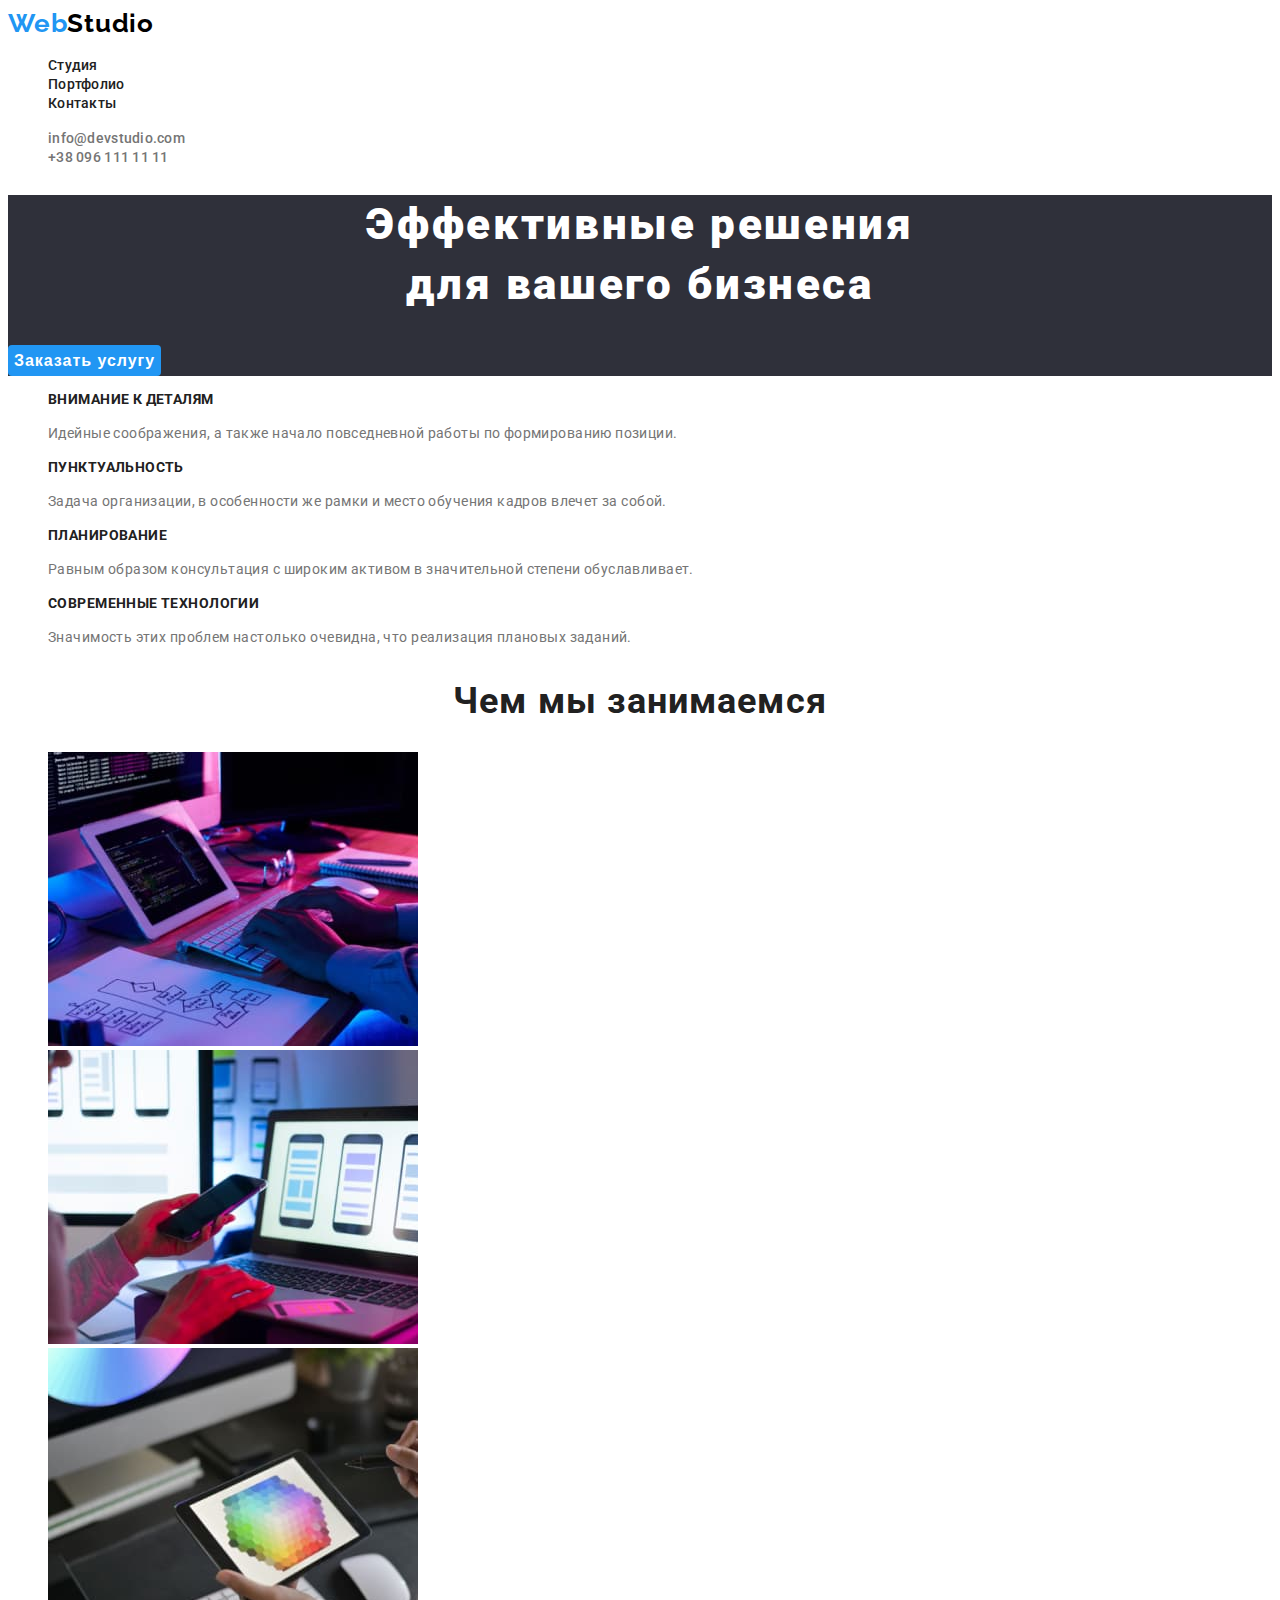
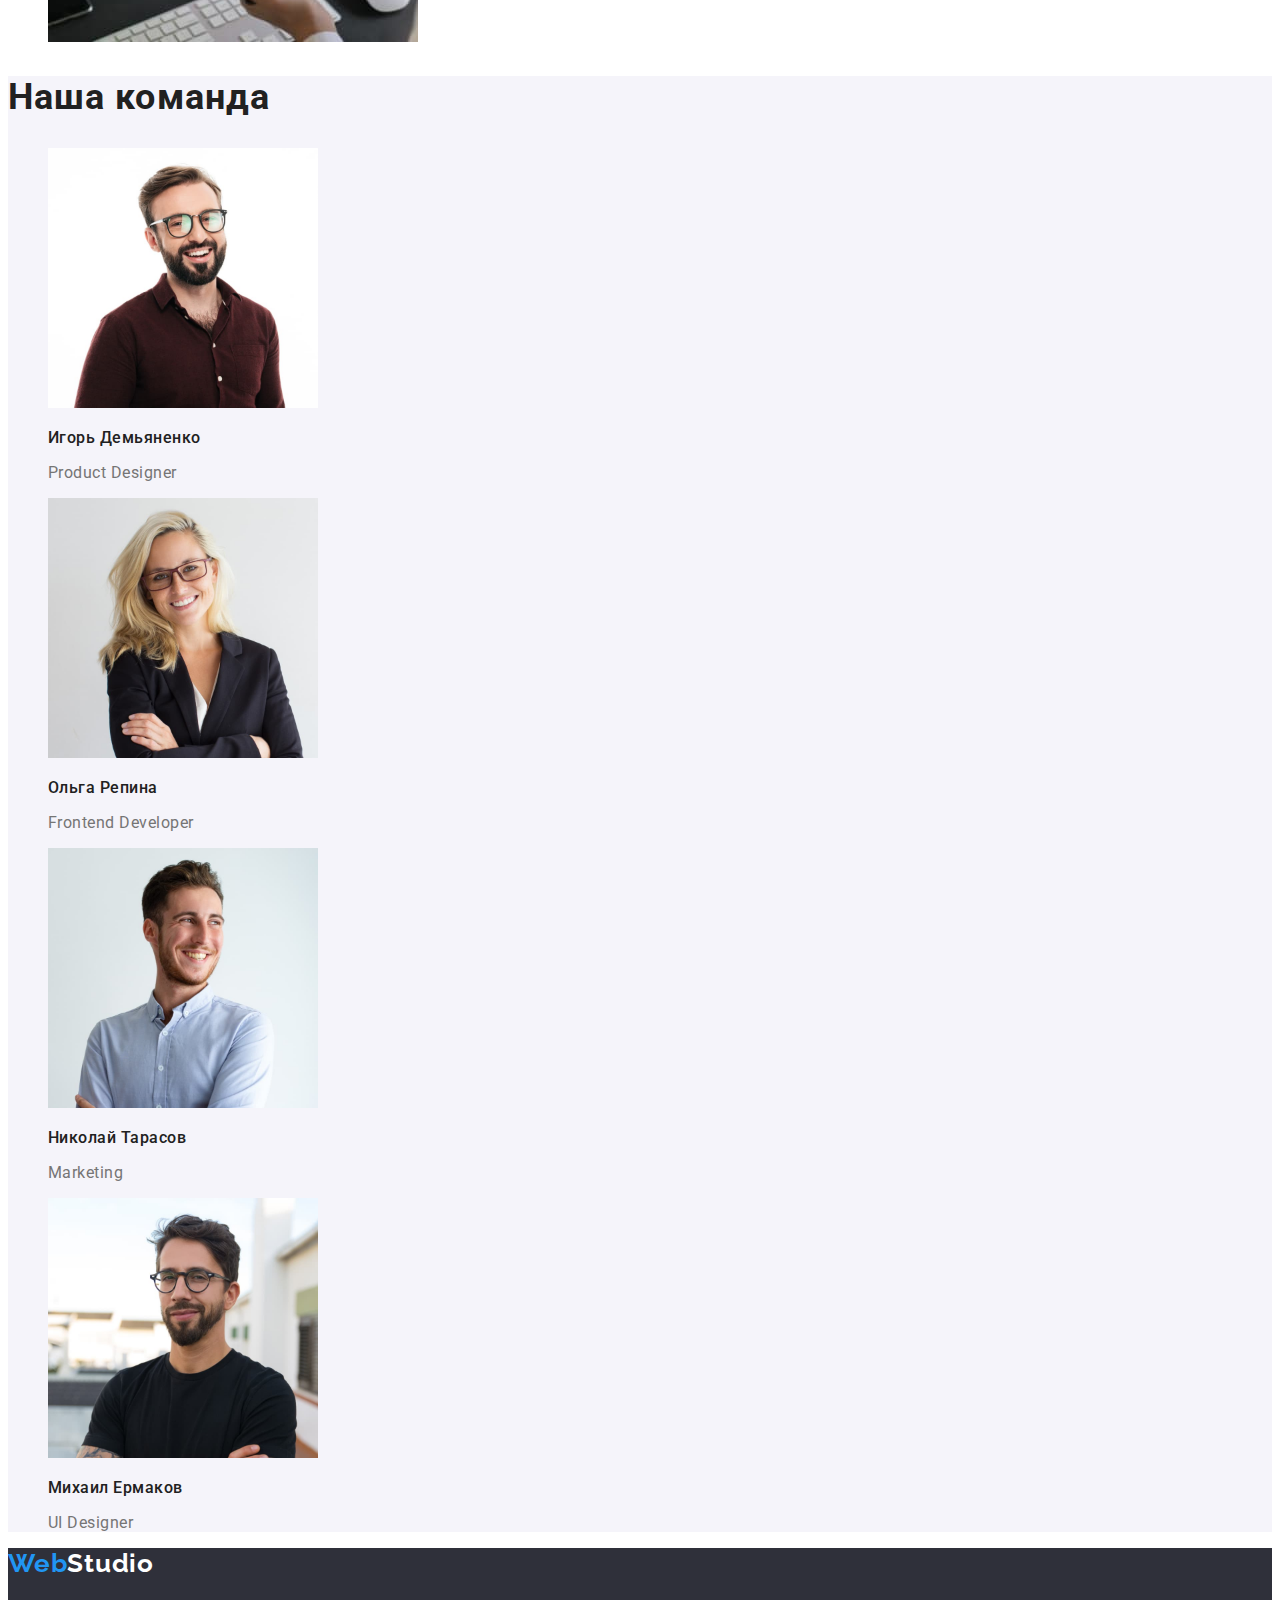
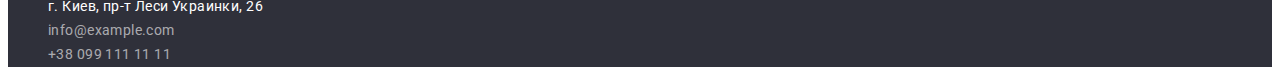
<file: index.html>
<!DOCTYPE html>
<html lang="ru">

<head>
    <link rel="preconnect" href="https://fonts.googleapis.com">
    <link rel="preconnect" href="https://fonts.gstatic.com" crossorigin>
    <meta charset="UTF-8">
    <meta http-equiv="X-UA-Compatible" content="IE=edge">
    <meta name="viewport" content="width=device-width, initial-scale=1.0">
    <title>Главная</title>
    <link rel="preconnect" href="https://fonts.googleapis.com">
    <link rel="preconnect" href="https://fonts.gstatic.com" crossorigin>
    <link
        href="https://fonts.googleapis.com/css2?family=Raleway:wght@700&family=Roboto:wght@400;500;700;900&display=swap"
        rel="stylesheet">
    <link rel="stylesheet" href="https://cdnjs.cloudflare.com/ajax/libs/modern-normalize/1.1.0/modern-normalize.min.css"
        integrity="sha512-wpPYUAdjBVSE4KJnH1VR1HeZfpl1ub8YT/NKx4PuQ5NmX2tKuGu6U/JRp5y+Y8XG2tV+wKQpNHVUX03MfMFn9Q=="
        crossorigin="anonymous" referrerpolicy="no-referrer">
    <link rel="stylesheet" href="./css/styles.css">
</head>

<body>
    <header class="heаder">
        <nav class="header-navigation">
            <a class="header-logo link" lang="en" href="/goit-markup-hw-02/index.html"> Web<span class="studio">Studio</span></a>
            <ul class="header-list list">
                <li class="header-item">
                    <a class="header-link link" href="/goit-markup-hw-02/index.html">Студия</a>
                </li>
                <li class="header-item">
                    <a class="header-link link" href="/goit-markup-hw-02/portfolio.html">Портфолио</a>
                </li>
                <li class="header-item">
                    <a class="header-link link" href="">Контакты</a>
                </li>
            </ul>
        </nav>
        <ul class="header-right">
            <li class="header-right item">
                <a class="header-mail link" href="mailto:info@devstudio.com">info@devstudio.com</a>
            </li>
            <li class="header-right item">
                <a class="header-tel link" href="tel:+380961111111">+38 096 111 11 11</a>
            </li>
        </ul>
    </header>
    <main>
        <section class="hero">
            <h1 class="hero-title">Эффективные решения <br>
                для вашего бизнеса</h1>
            <button class="hero-button" type="button">Заказать услугу</button>
        </section>
        <section class="feature">
            <h2 hidden>Преимущества</h2>
            <ul class="feature-list list">
                <li>
                    <h3 class="feature-title">Внимание к деталям</h3>
                    <p class="feature-text">Идейные соображения, а также начало повседневной работы по формированию
                        позиции.</p>
                </li>
                <li>
                    <h3 class="feature-title">Пунктуальность</h3>
                    <p class="feature-text">Задача организации, в особенности же рамки и место обучения кадров влечет за
                        собой.</p>
                </li>
                <li>
                    <h3 class="feature-title">Планирование</h3>
                    <p class="feature-text">Равным образом консультация с широким активом в значительной степени
                        обуславливает.</p>
                </li>
                <li>
                    <h3 class="feature-title">Современные технологии</h3>
                    <p class="feature-text">Значимость этих проблем настолько очевидна, что реализация плановых заданий.
                    </p>
                </li>
            </ul>
        </section>
        <section class="about">
            <h2 class="about-title">Чем мы занимаемся</h2>
            <ul class="about-list list">
                <li class="about-list list">
                    <img class="about-image" src="./images/images01/main-about-img1.jpg" alt="image1" width="370"
                        height="294">
                </li>
                <li>
                    <img class="about-image" src="./images/images01/main-about-img2.jpg" alt="image2" width="370"
                        height="294">
                </li>
                <li>
                    <img class="about-image" src="./images/images01/main-about-img3.jpg" alt="image3" width="370"
                        height="294">
                </li>
            </ul>
        </section>
        <section class="team">
            <h2 class="team-title">Наша команда</h2>
            <ul class="team-list list">
                <li>
                    <img class="team-image" src="./images/images01/main-team-photo1.jpg" alt="photo1" width="270"
                        height="260">
                    <h3 class="team-name">Игорь Демьяненко</h3>
                    <p class="team-position">Product Designer</p>
                </li>
                <li>
                    <img src="./images/images01/main-team-photo2.jpg" alt="photo2" width="270" height="260">
                    <h3 class="team-name">Ольга Репина</h3>
                    <p class="team-position">Frontend Developer</p>
                </li>
                <li>
                    <img class="team-image" src="./images/images01/main-team-photo3.jpg" alt="photo3" width="270"
                        height="260">
                    <h3 class="team-name">Николай Тарасов</h3>
                    <p class="team-position">Marketing</p>
                </li>
                <li>
                    <img class="team-image" src="./images/images01/main-team-photo4.jpg" alt="photo4" width="270"
                        height="260">
                    <h3 class="team-name">Михаил Ермаков</h3>
                    <p class="team-position">UI Designer</p>
                </li>
            </ul>
        </section>
    </main>
    <footer class="footer">
        <a class="footer-logo link" lang="en" href="">Web<span class="footerstudio">Studio</span></a>
        <address>
            <ul class="footer-list list">
                <li>
                    <a class="footer-adress link" href="https://goo.gl/maps/2DE2xXXE3Ngxroqn7" target="_blank"
                        rel="noopener noreferrer">г. Киев, пр-т
                        Леси Украинки, 26</a>
                </li>
                <li>
                    <a class="footer-mail link" href="mailto:info@example.com">info@example.com</a>
                </li>
                <li>
                    <a class="footer-tel link" href="tel:+380991111111">+38 099 111 11 11</a>
                </li>
            </ul>
        </address>
    </footer>
</body>

</html>
</file>
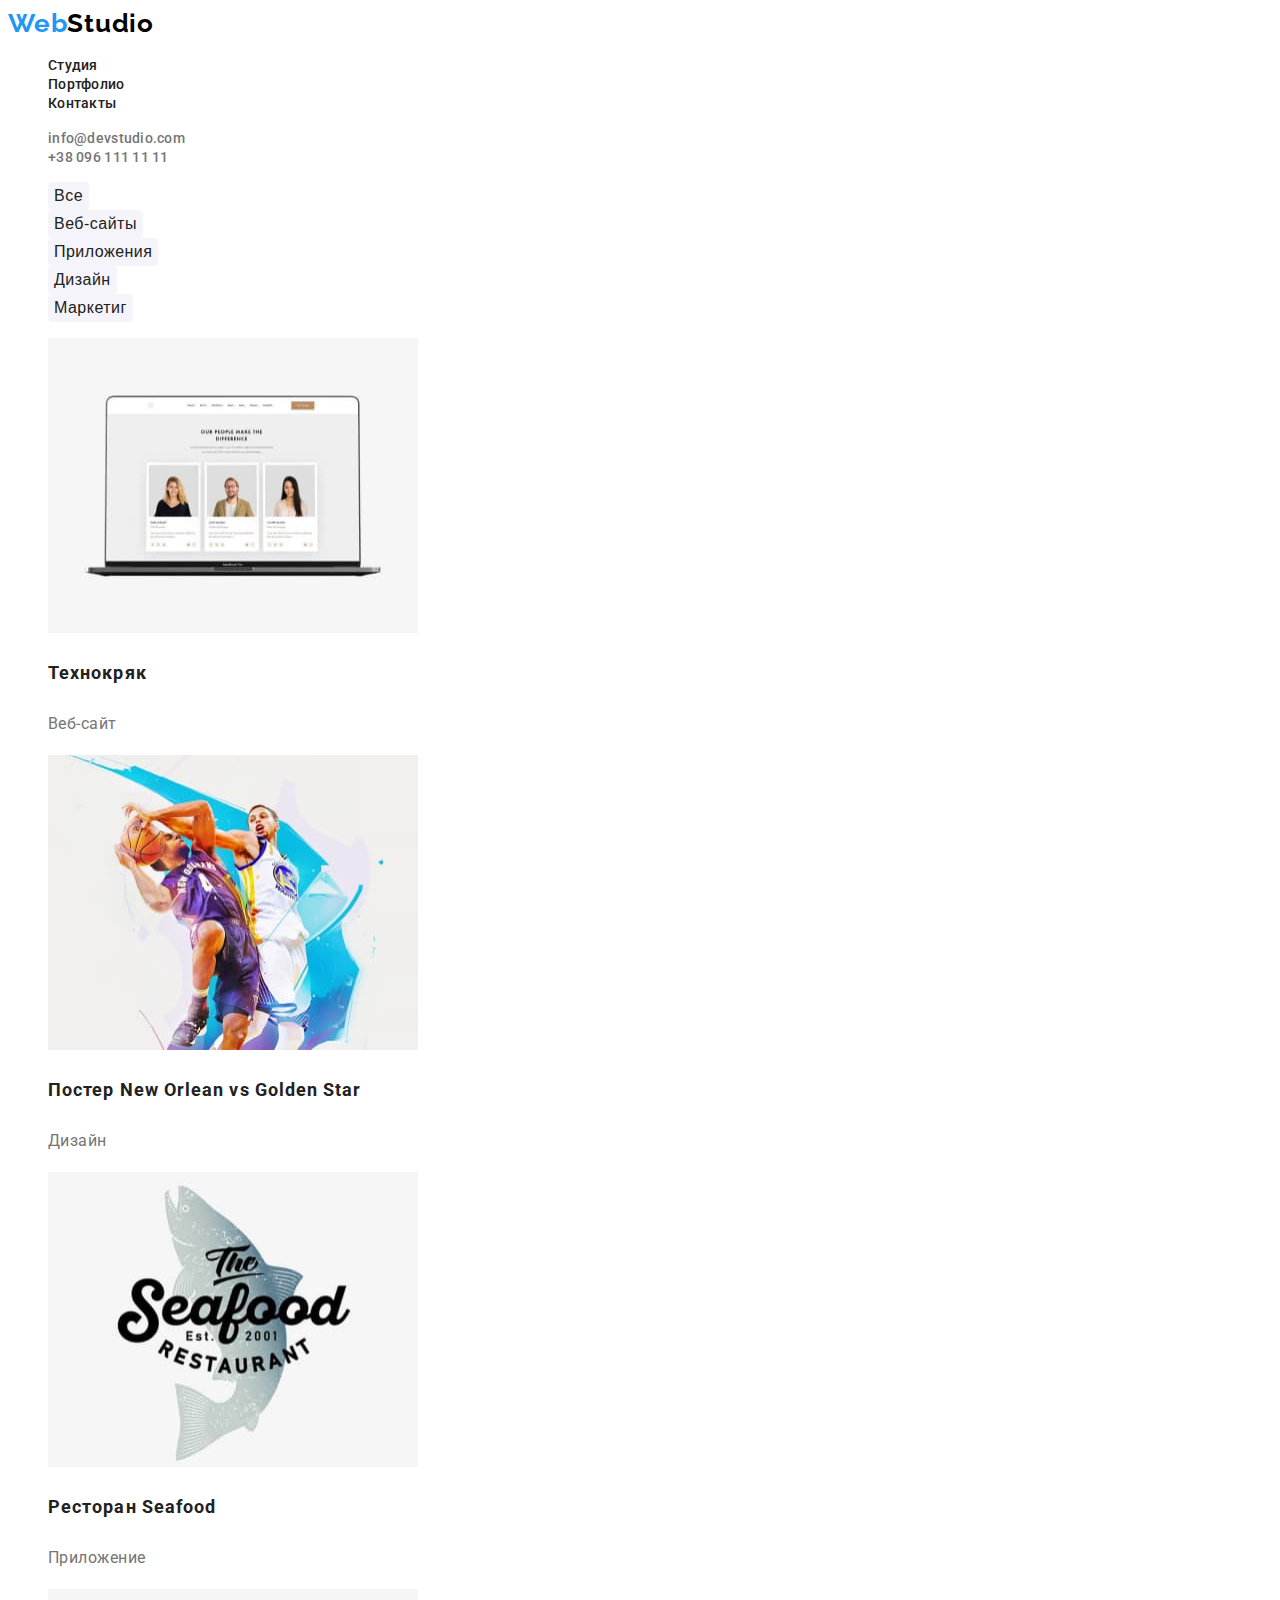
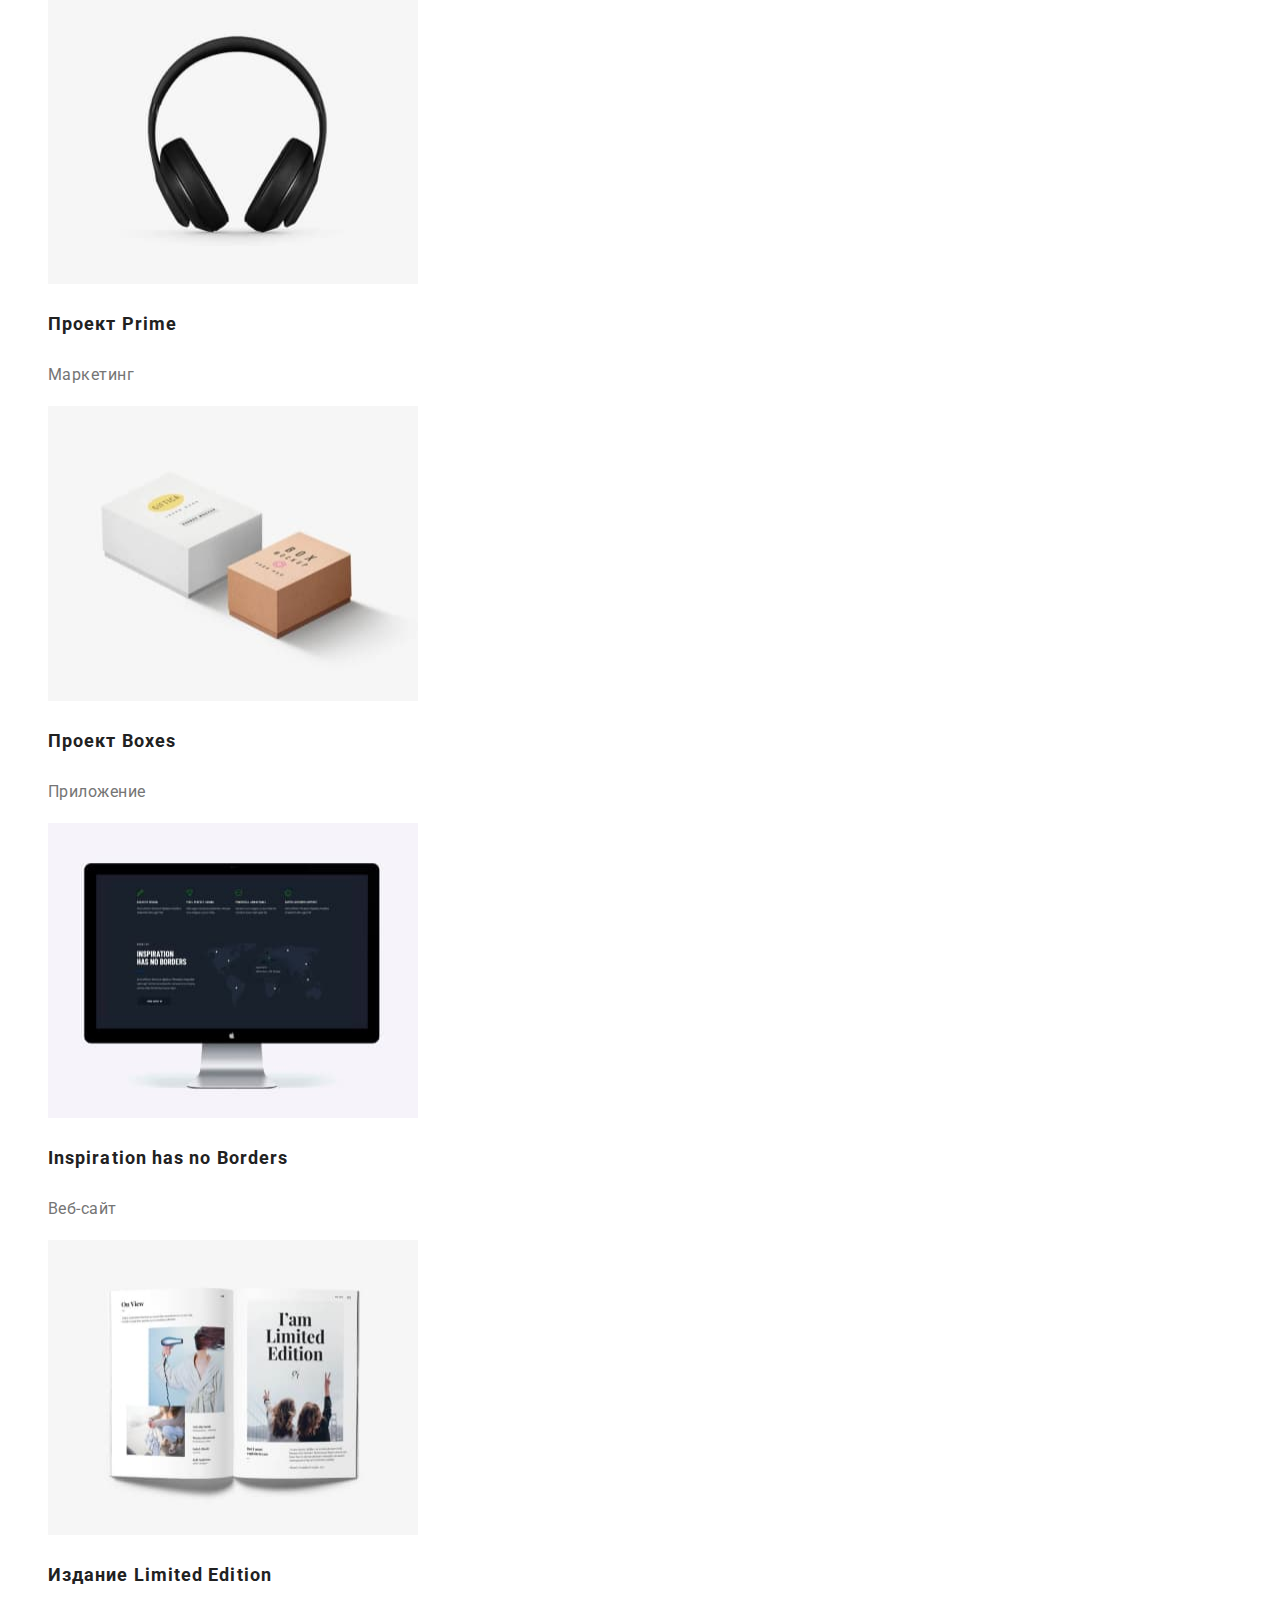
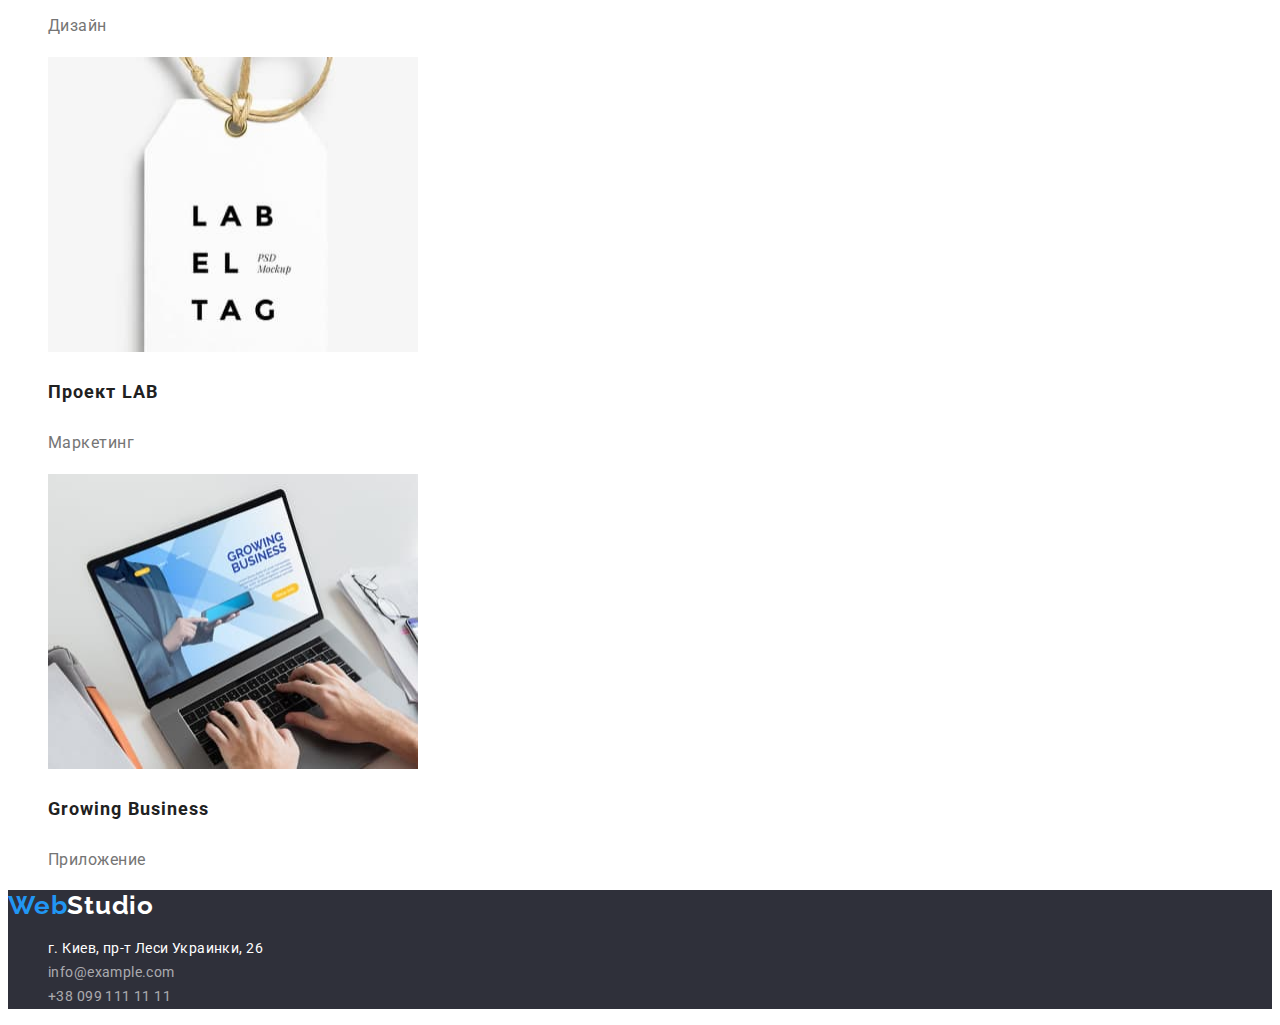
<file: portfolio.html>
<!DOCTYPE html>
<html lang="en">
<head>
    <link rel="preconnect" href="https://fonts.googleapis.com">
    <link rel="preconnect" href="https://fonts.gstatic.com" crossorigin>
    <meta charset="UTF-8">
    <meta http-equiv="X-UA-Compatible" content="IE=edge">
    <meta name="viewport" content="width=device-width, initial-scale=1.0">
    <title>Портфолио</title>
    <link rel="preconnect" href="https://fonts.googleapis.com">
    <link rel="preconnect" href="https://fonts.gstatic.com" crossorigin>
    <link href="https://fonts.googleapis.com/css2?family=Raleway:wght@700&family=Roboto:wght@400;500;700&display=swap"
    rel="stylesheet">
    <link rel="stylesheet" href="https://cdnjs.cloudflare.com/ajax/libs/modern-normalize/1.1.0/modern-normalize.min.css"
        integrity="sha512-wpPYUAdjBVSE4KJnH1VR1HeZfpl1ub8YT/NKx4PuQ5NmX2tKuGu6U/JRp5y+Y8XG2tV+wKQpNHVUX03MfMFn9Q=="
        crossorigin="anonymous" referrerpolicy="no-referrer" />
    <link rel="stylesheet" href="./css/styles.css">
</head>
<body>
    <header class="heаder">
        <nav class="header-navigation">
            <a class="header-logo link" lang="en" href="/goit-markup-hw-02/index.html"> Web<span class="studio">Studio</span></a>
            <ul class="header-list list">
                <li class="header-item">
                    <a class="header-link link" href="/goit-markup-hw-02/index.html">Студия</a>
                </li>
                <li class="header-item">
                    <a class="header-link link" href="/goit-markup-hw-02/portfolio.html">Портфолио</a>
                </li>
                <li class="header-item">
                    <a class="header-link link" href="">Контакты</a>
                </li>
            </ul>
        </nav>
        <ul class="header-right">
            <li class="header-right item">
                <a class="header-mail link" href="mailto:info@devstudio.com">info@devstudio.com</a>
            </li>
            <li class="header-right item">
                <a class="header-tel link" href="tel:+380961111111">+38 096 111 11 11</a>
            </li>
        </ul>
    </header>
    <main>
        <section class="filter">
            <h1 hidden>Портфолио</h1>
            <h2 hidden>Фильтр</h2>
            <ul class="filter-list list">
                <li>
                    <button class="filter-button" type="button" >Все</button>
                </li>
                <li>
                    <button class="filter-button" type="button">Веб-сайты</button>
                </li>
                <li>
                    <button class="filter-button" type="button">Приложения</button>
                </li>
                <li>
                    <button class="filter-button" type="button">Дизайн</button>
                </li>
                <li>
                    <button class="filter-button" type="button">Маркетиг</button>
                </li>
            </ul>   
        </section>
        <section class="credentials">
            <h2 hidden class="visually hidden"> Наши работы</h2>
            <ul class="credentials-list list">
                <li>
                    <a class="credentials-link link" href="">
                    <img src="./images/images02/portfolio-img1.jpg" alt="laptop" width="370" height="295">
                    <h3 class="credentials-title">Технокряк</h3>
                    <p class="credentials-name">Веб-сайт</p>
                    <p hidden>Lorem ipsum dolor sit amet, consectetur adipisicing elit. Aperiam quam consequuntur aliquam? Dignissimos similique fugit repudiandae nobis incidunt, quaerat voluptatem illo beatae nesciunt veniam voluptas nostrum eligendi veritatis, nihil sequi.
                    </p>
                    </a>
                </li>
                <li>
                    <a class="credentials-link link" href="">
                    <img src="./images/images02/portfolio-img2.jpg" alt="poster" width="370" height="295">
                    <h3 class="credentials-title">Постер New Orlean vs Golden Star</h3>
                    <p class="credentials-name">Дизайн</p>
                    <p hidden>Lorem ipsum dolor sit amet, consectetur adipisicing elit. Aperiam quam consequuntur aliquam? Dignissimos similique
                        fugit repudiandae nobis incidunt, quaerat voluptatem illo beatae nesciunt veniam voluptas nostrum eligendi
                        veritatis, nihil sequi.
                    </p>
                    </a>
                </li>
                <li>
                    <a class="credentials-link link" href=""></a>
                    <img src="./images/images02/portfolio-img3.jpg" alt="restoraunt" width="370" height="295">
                    <h3 class="credentials-title">Ресторан Seafood</h3>
                    <p class="credentials-name">Приложение</p>
                    <p hidden>Lorem ipsum dolor sit amet consectetur adipisicing elit. Nulla, earum praesentium alias deserunt error nam? Totam perferendis, asperiores at laborum animi assumenda. Ratione perferendis impedit culpa placeat sapiente, adipisci ex.</p>
                </li>
                <li>
                    <a class="credentials-link link" href=""></a>
                    <img src="./images/images02/portfolio-img4.jpg" alt="headphones" width="370" height="295">
                    <h3 class="credentials-title">Проект Prime</h3>
                    <p class="credentials-name">Маркетинг</p>
                    <p hidden>Lorem, ipsum dolor sit amet consectetur adipisicing elit. Fuga aspernatur facilis quasi laborum magnam optio, atque ea molestias dolorum voluptates incidunt illo odit consequatur, alias saepe ipsa libero distinctio culpa!</p>
                    
                <li>
                    <a class="credentials-link link" href=""></a>
                    <img src="./images/images02/portfolio-img5.jpg" alt="boxes" width="370" height="295">
                    <h3 class="credentials-title">Проект Boxes</h3>
                    <p class="credentials-name">Приложение</p>
                    <p hidden>Lorem ipsum dolor sit amet consectetur adipisicing elit. Laboriosam, recusandae facere enim asperiores possimus aliquam. Qui quas mollitia nulla, ipsam distinctio sed. Quae laborum hic animi necessitatibus? Molestias, animi consequatur.</p>
                    
                </li>
                <li>
                    <a class="credentials-link link" href=""></a>
                    <img src="./images/images02/portfolio-img6.jpg" alt="monitor" width="370" height="295">
                    <h3 class="credentials-title">Inspiration has no Borders</h3>
                    <p class="credentials-name">Веб-сайт</p>
                    <p hidden>Lorem ipsum dolor, sit amet consectetur adipisicing elit. Repellat voluptatum dolorum iusto commodi autem architecto, minima repellendus consequuntur velit voluptatem, inventore officia, dolores vitae doloremque aut fuga amet numquam ipsa?</p>
                </li>
                <li>
                    <a class="credentials-link link" href=""></a>
                    <img src="./images/images02/portfolio-img7.jpg" alt="magazine" width="370" height="295">
                    <h3 class="credentials-title">Издание Limited Edition</h3>
                    <p class="credentials-name">Дизайн</p>
                    <p hidden>Lorem ipsum dolor sit amet consectetur adipisicing elit. Sed beatae velit maxime temporibus suscipit, saepe provident vero aliquam ducimus sunt quod reiciendis quaerat rem mollitia eum hic veniam perferendis. Nostrum!</p>
                </li>
                <li>
                    <a class="credentials-link link" href=""></a>
                    <img src="./images/images02/portfolio-img8.jpg" alt="tag" width="370" height="295">
                    <h3 class="credentials-title">Проект LAB</h3>
                    <p class="credentials-name">Маркетинг</p>
                    <p hidden>Lorem ipsum dolor sit amet consectetur adipisicing elit. Dignissimos earum perferendis inventore quod maiores, maxime perspiciatis non distinctio minus excepturi deleniti rem accusantium, delectus laudantium nesciunt dicta quae. Magni, placeat.</p>
                </li>
                <li>
                    <a class="credentials-link link" href=""></a>
                    <img src="./images/images02/portfolio-img9.jpg" alt="type" width="370" height="295">
                    <h3 class="credentials-title">Growing Business</h3>
                    <p class="credentials-name">Приложение</p>
                    <p hidden>Lorem ipsum dolor sit amet consectetur adipisicing elit. Adipisci vero perspiciatis, nostrum sunt unde sapiente aut. Odio iure adipisci doloremque, quia reprehenderit eveniet pariatur voluptatibus. Omnis sequi maiores dolores ea.</p>
                </li>
            </ul>
        </section>
        
    </main>
    <footer class="footer">
        <a class="footer-logo link" lang="en" href="">Web<span class="footerstudio">Studio</span></a>
        <address>
            <ul class="footer-list list">
                <li>
                    <a class="footer-adress link" href="https://goo.gl/maps/2DE2xXXE3Ngxroqn7" target="_blank"
                        rel="noopener noreferrer">г. Киев, пр-т
                        Леси Украинки, 26</a>
                </li>
                <li>
                    <a class="footer-mail link" href="mailto:info@example.com">info@example.com</a>
                </li>
                <li>
                    <a class="footer-tel link" href="tel:+380991111111">+38 099 111 11 11</a>
                </li>
            </ul>
        </address>
    </footer>
</body>

</html>
</file>
<file: css/styles.css>
:root {
  --primary-text-color: #757575;
  --title-text-color: #212121;
  --hero-text-color: #ffffff;
  --first-accent-color: #2196f3;
  --second-accent-color: #188ce8;
  --first-background-color: #e5e5e5;
  --second-background-color: #2f303a;
  --third-background-color: #f5f4fa;
}

body {
  font-family: "Roboto", sans-serif;
  text-decoration: none;
}
.list {
  list-style: none;
}
.link {
  text-decoration: none;
  font-style: normal;
}

/*------------HEADER------------*/
.header {
  background-color: var(--first-background-color);
}
.header-logo {
  text-decoration: none;
  list-style: none;
}
.header-logo {
  font-family: "Raleway";
  font-weight: 700;
  font-size: 26px;
  line-height: 1.19;
  letter-spacing: 0.03em;
  color: var(--first-accent-color);
}
.studio {
  color: #000000;
}
.header-link {
  font-weight: 500;
  font-size: 14px;
  line-height: 1.14;
  letter-spacing: 0.02em;
  color: var(--title-text-color);
}
.header-link:hover,
.header-link:focus {
  color: var(--first-accent-color);
}
.header-right .item {
  list-style: none;
}
.header-mail {
  font-weight: 500;
  font-size: 14px;
  line-height: 1.14;
  letter-spacing: 0.02em;
  color: var(--primary-text-color);
}
.header-mail:hover,
.header-mail:focus {
  color: var(--second-accent-color);
}
.header-tel {
  font-weight: 500;
  font-size: 14px;
  line-height: 1.14;
  letter-spacing: 0.02em;
  color: var(--primary-text-color);
}
.header-tel:hover,
.header-tel:focus {
  color: var(--second-accent-color);
}

/*-----------------HERO--------------*/
.hero {
  background-color: var(--second-background-color);
}
.hero-title {
  font-size: 44px;
  font-weight: 900;
  line-height: 1.36;
  letter-spacing: 0.06em;
  text-align: center;
  color: var(--hero-text-color);
}
.hero-button {
  background-color: var(--first-accent-color);
  font-weight: 700;
  font-size: 16px;
  line-height: 1.87;
  letter-spacing: 0.06em;
  color: var(--hero-text-color);
  border-radius: 4px;
  border: 0px;
}
.hero-button:hover,
.hero-button:focus {
  background-color: var(--second-accent-color);
}

/*--------------FEATURES-------------*/
.feature-title {
  font-weight: 700;
  font-size: 14px;
  line-height: 1.14;
  letter-spacing: 0.03em;
  text-transform: uppercase;
  color: var(--title-text-color);
}

.feature-text {
  font-weight: 400;
  font-size: 14px;
  line-height: 1.71;
  letter-spacing: 0.03em;
  color: var(--primary-text-color);
}

/* ---------------ABOUT---------------*/
.about-title {
  color: var(--title-text-color);
  font-weight: 700;
  font-size: 36px;
  line-height: 1.17;
  text-align: center;
  letter-spacing: 0.03em;
}

/*-----------------TEAM---------------*/
.team {
  background-color: var(--third-background-color);
}
.team-title {
  color: var(--title-text-color);
  font-weight: 700;
  font-size: 36px;
  line-height: 1.17;
  letter-spacing: 0.03em;
}
.team-name {
  font-weight: 500;
  font-size: 16px;
  line-height: 1.19;
  letter-spacing: 0.03em;
  color: var(--title-text-color);
}
.team-position {
  font-weight: 400;
  font-size: 16px;
  line-height: 1.19;
  letter-spacing: 0.03em;
  color: var(--primary-text-color);
}

/*-----------FOOTER-----------*/
.footer {
  background-color: var(--second-background-color);
}
.footer-logo {
  text-decoration: none;
  list-style: none;
}
.footer-logo {
  font-family: "Raleway";
  font-weight: 700;
  font-size: 26px;
  line-height: 1.19;
  letter-spacing: 0.03em;
  color: var(--first-accent-color);
}
.footerstudio {
  color: var(--hero-text-color);
}
.footer-adress,
.footer-tel,
.footer-mail {
  color: var(--hero-text-color);
  font-weight: 400;
  font-size: 14px;
  line-height: 1.71;
  letter-spacing: 0.03em;
}
.footer-tel,
.footer-mail {
  color: #ffffff99;
}
.footer-adress:hover,
.footer-adress:focus,
.footer-mail:hover,
.footer-mail:focus,
.footer-tel:hover,
.footer-tel:focus {
  color: var(--second-accent-color);
}

/*--------------PORTFOLIO-----------------*/
/*--------------FILTER--------------------*/
.filter-button {
  cursor: pointer;
  background-color: var(--third-background-color);
  font-weight: 500;
  font-size: 16px;
  line-height: 1.63;
  text-align: center;
  letter-spacing: 0.03em;
  color: var(--title-text-color);
  border-radius: 4px;
  border: 0px;
}
.filter-button:hover {
  background-color: var(--first-accent-color);
  color: var(--hero-text-color);
}
.filter-button:focus {
  color: var(--hero-text-color);
  background-color: var(--first-accent-color);
}
/*----------------CREDENTIALS----------*/
.credentials-title {
  font-weight: 700;
  font-size: 18px;
  line-height: 2;
  letter-spacing: 0.06em;
  color: var(--title-text-color);
}
.credentials-name {
  font-weight: 400;
  font-size: 16px;
  line-height: 1.87;
  letter-spacing: 0.03em;
  color: var(--primary-text-color);
}
</file>
